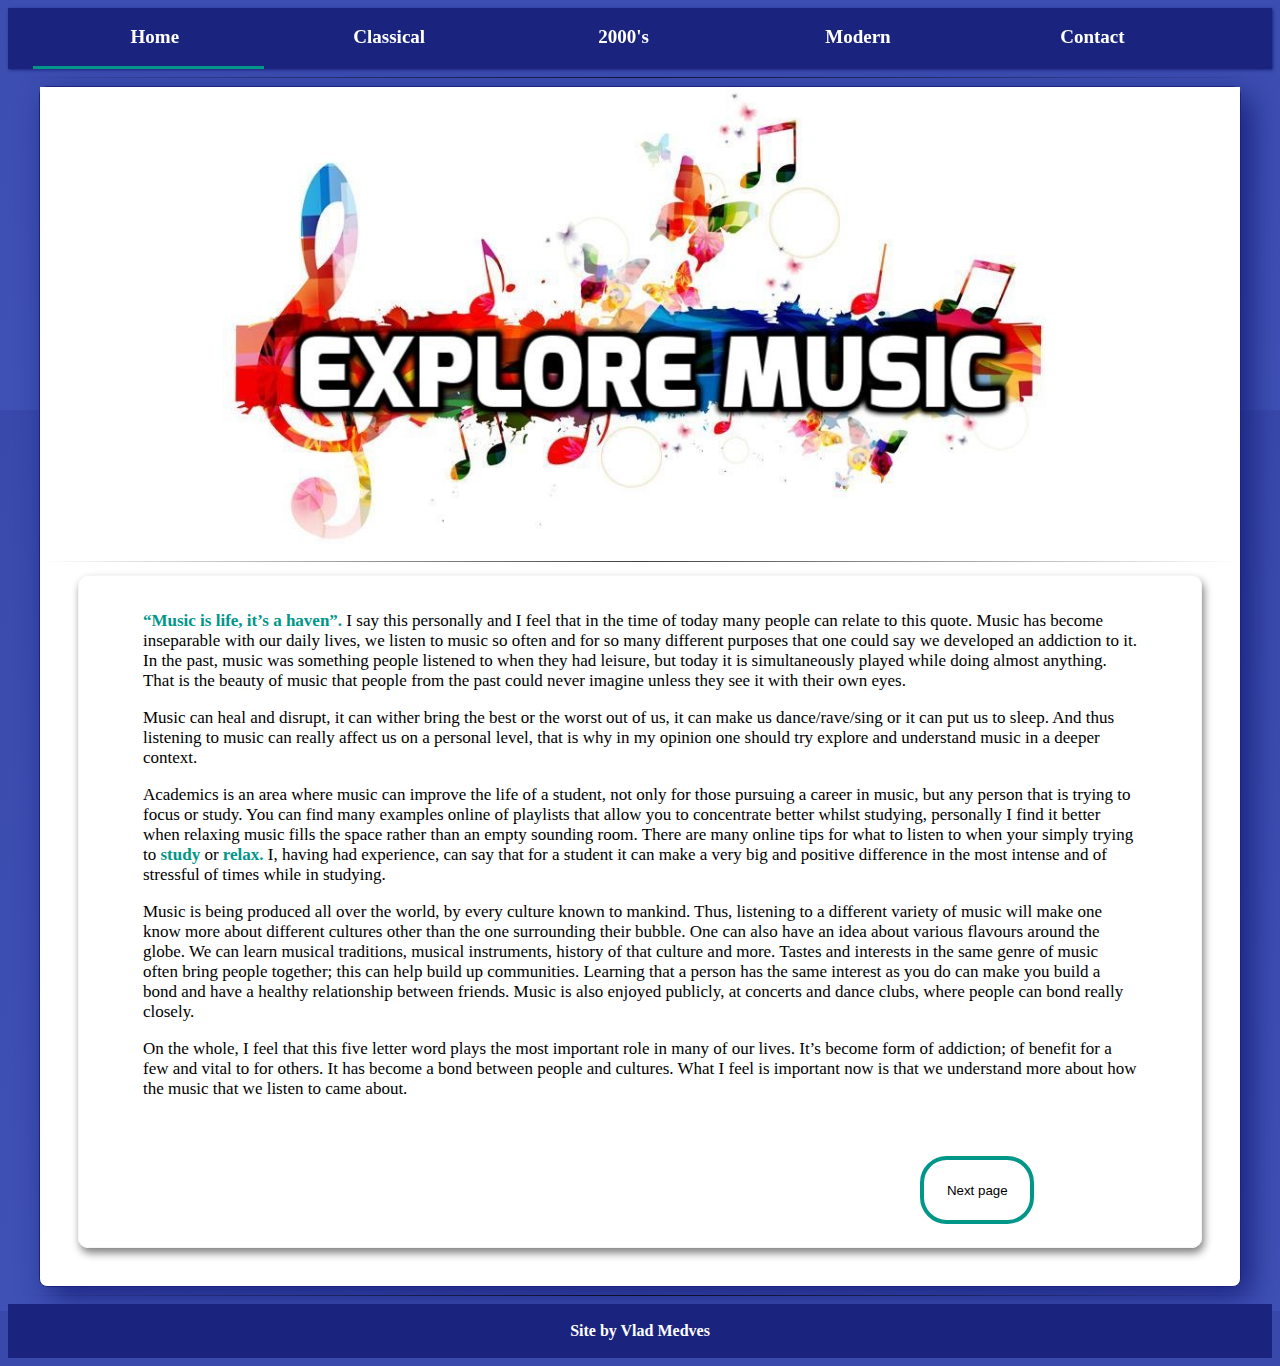
<file: index.html>
<!DOCTYPE html>
<html lang="en">
  <head>
    <meta name="viewport" content="width=device-width, initial-scale=1.0">
    <meta charset="utf-8">
    <title>Explore Music</title>
    <link href="styles/style.css" type="text/css" rel="stylesheet">
    <link href="styles/small.css" type="text/css" rel="stylesheet">
    <link href="styles/big.css" type="text/css" rel="stylesheet">
  </head>
    
  <body>
    <nav>
      <ul>
        <li><a href="index.html" class="bar">  Home </a></li>
        <li><a href="assets/classical.html">  Classical  </a></li>
        <li><a href="assets/2000.html">  2000's </a></li>
	    <li><a href="assets/modern.html">  Modern </a></li>
        <li><a href="assets/contact.html"> Contact </a></li>
      </ul> 
    </nav>
<hr>
    <div id="main">
      <header>  
        <img src="images/Header.jpg" alt="Header image">
      </header>
      
      <hr>
      
      <div id="content">
        
        <section class="text">
        
          <p>   <a href="http://kmit.in/emagazine/article/the-gift-of-music/">“Music is life, it’s a haven”. </a> 
				I say this personally and I feel that in the time of today many people can relate to this quote.
				Music has become inseparable with our daily lives, we listen to music so often and for so many different purposes that one could
				say we developed an addiction to it. In the past, music was something people listened to when they had leisure,
				but today it is simultaneously played while doing almost anything. That is the beauty of music that people from the past 
				could never imagine unless they see it with their own eyes. </p>
                   
          <p>	Music can heal and disrupt, it can wither bring the best or the worst out of us, it can make us dance/rave/sing or it can put us 
				to sleep. And thus listening to music can really affect us on a personal level, that is why in my opinion one should try explore and 
				understand music in a deeper context.						</p>
          
          <p>	Academics is an area where music can improve the life of a student, not only for those pursuing a career in music, 
				but any person that is trying to focus or study. You can find many examples online of playlists that allow you to concentrate better 
				whilst studying, personally I find it better when relaxing music fills the space rather than an empty sounding room.
				There are many online tips for what to listen to when your simply trying to 
				<a href="https://www.goconqr.com/en/examtime/blog/music-for-studying/"> study </a> or 
				<a href="https://soundscapemusictherapy.com/2011/09/29/five-tips-for-choosing-music-to-help-your-body-relax/"> relax. </a>
				I, having had experience, can say that for a student it can make a very big and positive difference in the most intense and of 
				stressful of times while in studying.</p>
          
          <p>	Music is being produced all over the world, by every culture known to mankind. 
				Thus, listening to a different variety of music will make one know more about different cultures other than  
				the one surrounding their bubble. One can also have an idea about various flavours around the globe. 
				We can learn musical traditions, musical instruments, history of that culture and more.      
				Tastes and interests in the same genre of music often bring people together; 
				this can help build up communities. Learning that a person has the same interest as you do can make you 
				build a bond and have a healthy relationship between friends. 
				Music is also enjoyed publicly, at concerts and dance clubs, where people can bond really closely.</p>	
				
          <p>	On the whole, I feel that this five letter word plays the most important role in many of our lives. It’s become form of addiction; 
				of benefit for a few and vital to for others. It has become a bond between people and cultures.
				What I feel is important now is that we understand more about how the music that we listen to came about.</p>
        
        </section>       
		
		<a href="assets/classical.html"><button class="next">Next page</button></a>
	  
	  </div>
    </div>  
	<hr>
	<footer>
		Site by Vlad Medves
    </footer>
	
  </body>
</html>
</file>
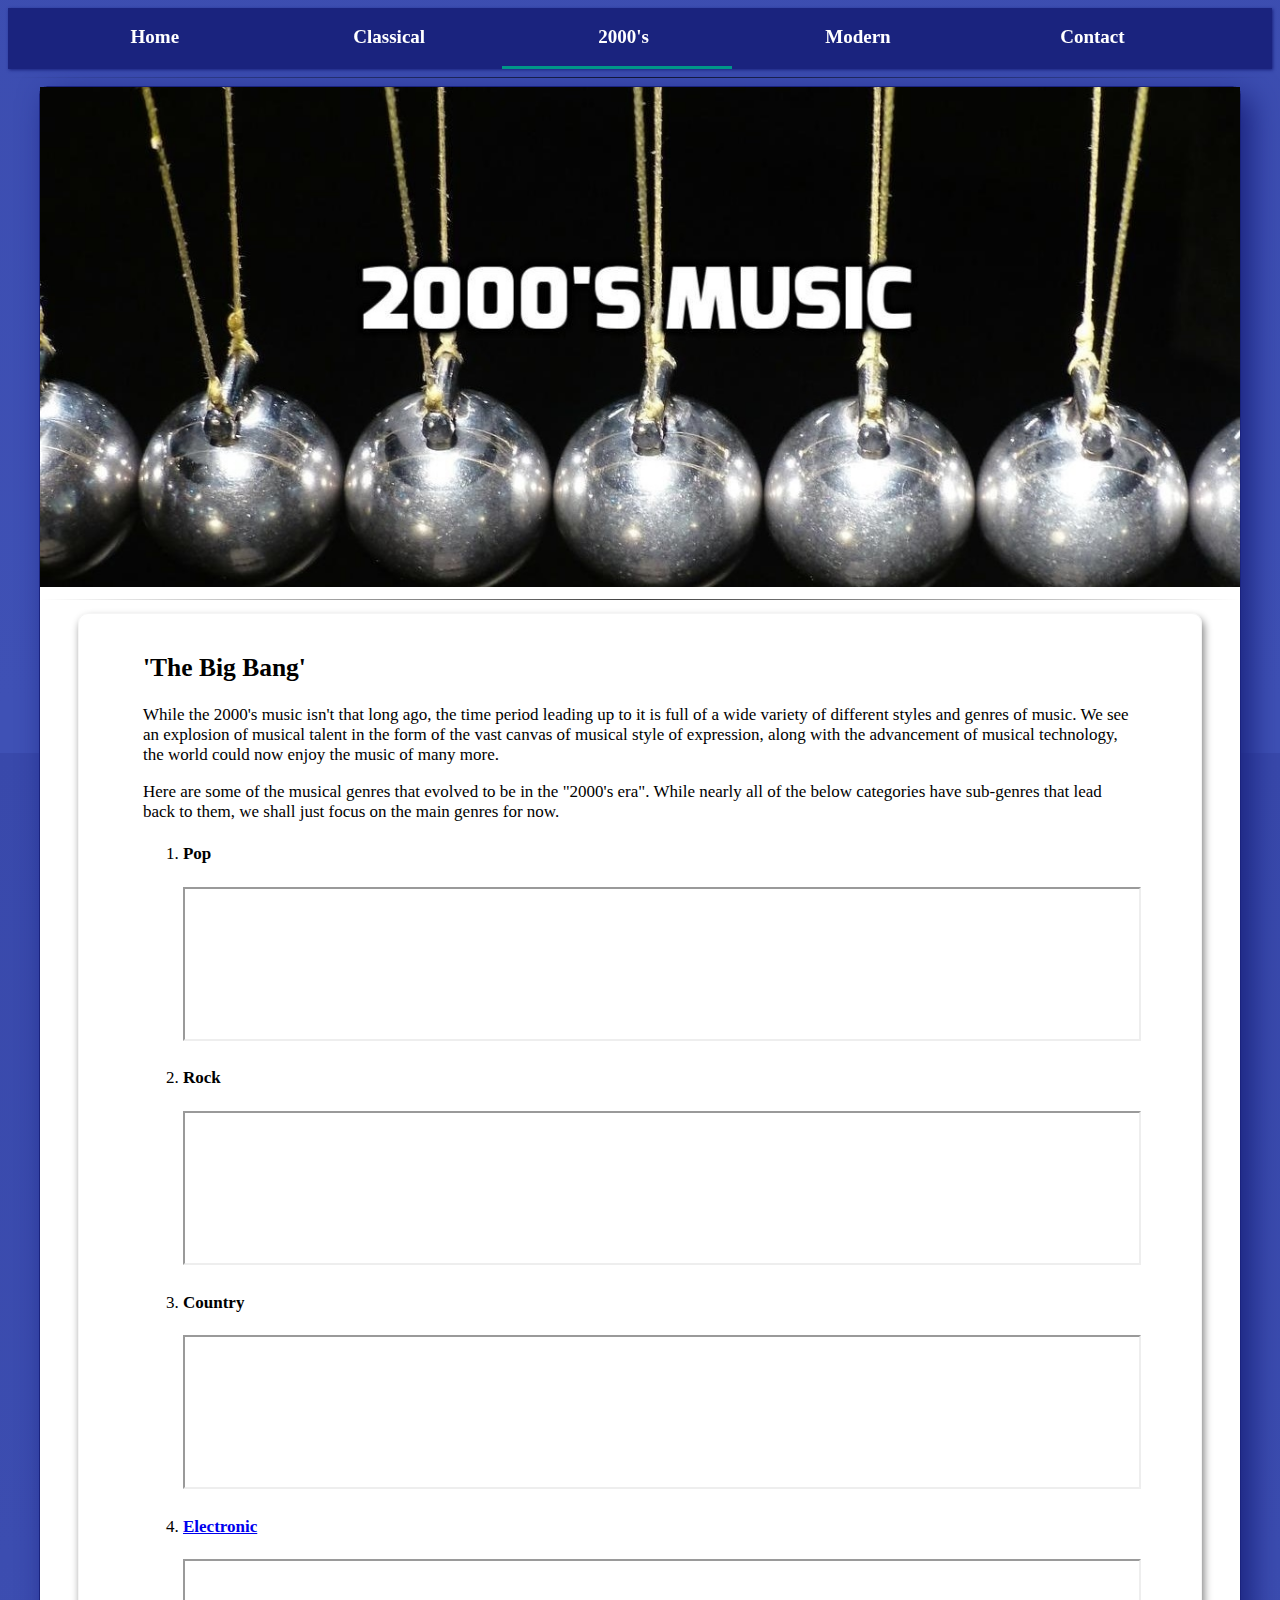
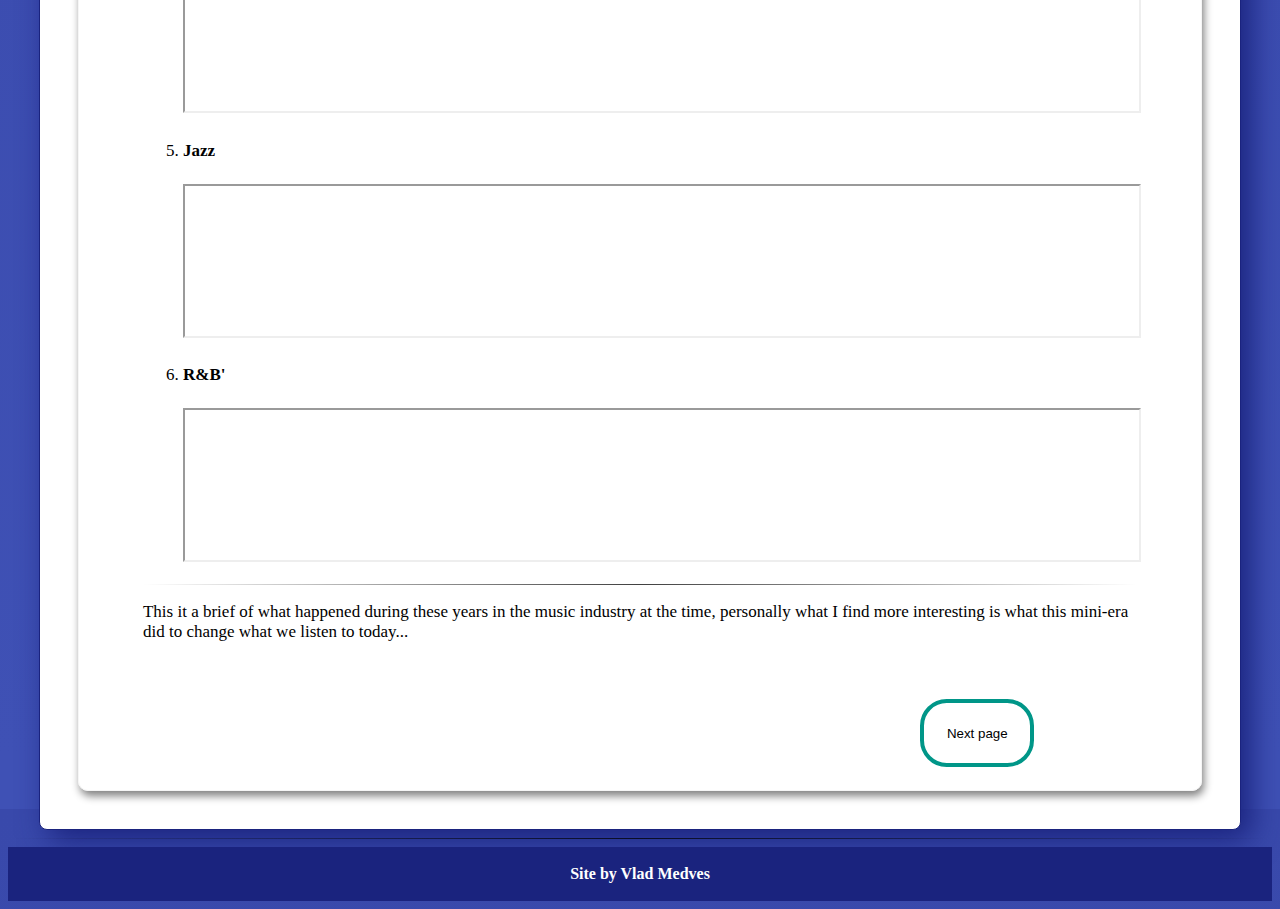
<file: assets/2000.html>
<!DOCTYPE html>
<html lang="en">
	<head>
		<meta name="viewport" content="width=device-width, initial-scale=1.0">
		<meta charset="utf-8">
		<title>Explore Music - 2000's</title>
		<link href="../styles/style.css" type="text/css" rel="stylesheet">
		<link href="../styles/small.css" type="text/css" rel="stylesheet">
		<link href="../styles/big.css" type="text/css" rel="stylesheet">
	</head>

  <body> 
    <nav>
      <ul>
        <li><a href="../index.html">  Home </a></li>
        <li><a href="classical.html">  Classical  </a></li>
        <li><a href="2000.html" class="bar">  2000's </a></li>
	    <li><a href="modern.html">  Modern </a></li>
        <li><a href="contact.html"> Contact </a></li>
      </ul> 
    </nav>
	<hr/>
    <div id="main">
      <header>  
        <img src="../images/2000's.jpg" alt="Header Image">
      </header>

      <hr>

      <div id="content">

        <section class="text">
			<h2> 'The Big Bang' </h2>
			<p> While the 2000's music isn't that long ago, the time period leading up to it is full of a wide variety of different
				styles and genres of music. We see an explosion of musical talent in the form of the vast canvas of musical style of
				expression, along with the advancement of musical technology, the world could now enjoy the music of many more.
				<aside> Here are some of the musical genres that evolved to be in the "2000's era". 
						While nearly all of the below categories have sub-genres that lead back to them, we shall just focus on the main genres for now.
				</aside>
			</p>	
		  
			<ol>
				<li>
					<h4> Pop </h4>
					<iframe width="100%" height="40%" src="https://www.youtube.com/embed/8Nl7KZtUBfs"  allowfullscreen></iframe>
				</li>
				
				<li>
					<h4>Rock</h4>
					<iframe width="100%" height="40%" src="https://www.youtube.com/embed/HgzGwKwLmgM" allowfullscreen></iframe>	
				
				</li>
				
				<li>
					<h4>Country</h4>
					<iframe width="100%" height="40%" src="https://www.youtube.com/embed/4TEhliSh_f4"  allowfullscreen></iframe>
				</li>
				
				<li>
					<h4><a href="http://www.songfacts.com/detail.php?id=29311"> Electronic </a></h4>
					<iframe width="100%" height="40%" src="https://www.youtube.com/embed/FGBhQbmPwH8"  allowfullscreen></iframe>
				</li>
				
				<li>
					<h4>Jazz</h4>
					<iframe width="100%" height="40%" src="https://www.youtube.com/embed/Hkke0UOJMB0"  allowfullscreen></iframe>
				
				</li>
				
				<li>
					<h4>R&B'</h4>
					<iframe width="100%" height="40%" src="https://www.youtube.com/embed/znlFu_lemsU"  allowfullscreen></iframe>	
				</li>
			</ol> 
			<hr/>
			<p> This it a brief of what happened during these years in the music industry at the time, 
				personally what I find more interesting is what this mini-era did to change what we listen to today...
			</p>		  
		</section>       

		<a href="modern.html"><button class="next">Next page</button></a>
		
      </div>
    </div>  
	<hr>
	<footer>
		Site by Vlad Medves
    </footer>
	
  </body>
</html>
</file>
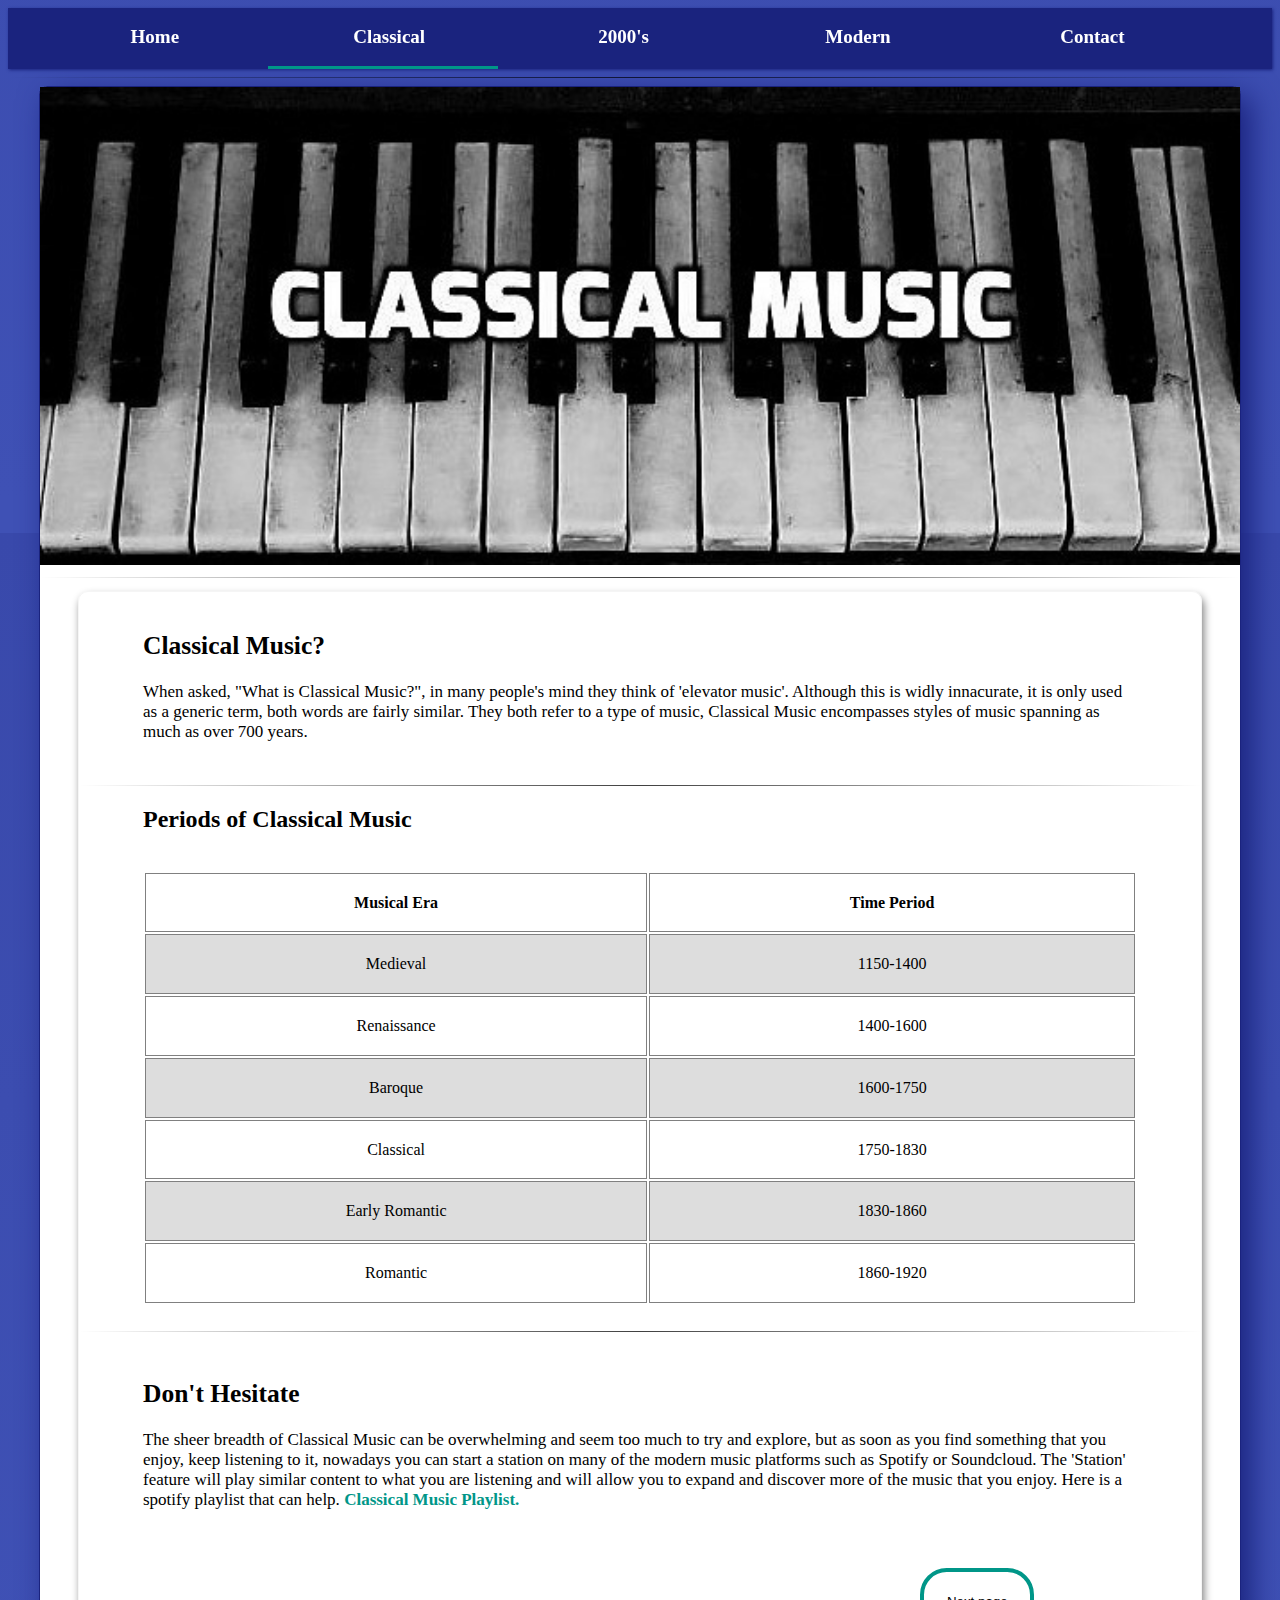
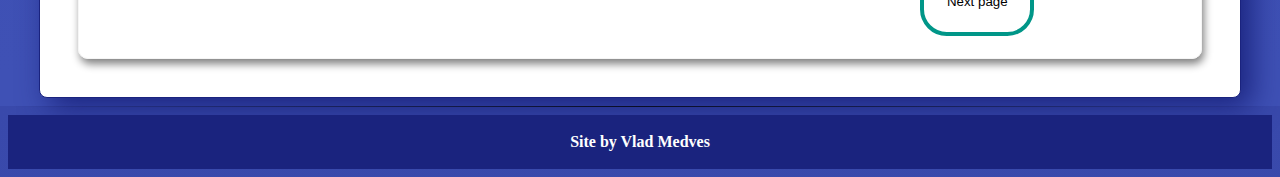
<file: assets/classical.html>
<!DOCTYPE html>
<html lang="en">
  <head>
    <meta name="viewport" content="width=device-width, initial-scale=1.0">
    <meta charset="utf-8">
    <title>Explore Music - Classical</title>
    <link href="../styles/style.css" type="text/css" rel="stylesheet">
    <link href="../styles/small.css" type="text/css" rel="stylesheet">
	<link href="../styles/big.css" type="text/css" rel="stylesheet">
  </head>

  <body> 
    <nav>
      <ul>
        <li><a href="../index.html">  Home </a></li>
        <li><a href="classical.html" class="bar">  Classical  </a></li>
        <li><a href="2000.html">  2000's </a></li>
	    <li><a href="modern.html">  Modern </a></li>
        <li><a href="contact.html"> Contact </a></li>
      </ul> 
    </nav>
<hr>
    <div id="main">
      <header>  
		<img src="../images/Classical.jpg" alt="Header Image">
      </header>

      <hr>

      <div id="content">

        <section class="text">
			<h2> Classical Music? </h2>
			<p>When asked, "What is Classical Music?", in many people's mind they think of 'elevator music'. Although this is widly 
			 innacurate, it is only used as a generic term, both words are fairly similar. They both refer to a type of music,
			 Classical Music encompasses styles of music spanning as much as over 700 years.</p>
        </section> 
		<hr/>
		<h2 style="margin-left:5vw;">Periods of Classical Music</h2>
		<table class="table">
		  <tr>
			<th>Musical Era</th>
			<th>Time Period</th>
		  </tr>
		  
		  <tr>
			<td>Medieval</td>
			<td>1150-1400</td>
		  </tr>
		  
		  <tr>
			<td>Renaissance</td>
			<td>1400-1600</td>
		  </tr>
		  
		  <tr>
			<td>Baroque</td>
			<td>1600-1750</td>
		  </tr>
		  
		  <tr>
			<td>Classical</td>
			<td>1750-1830</td>
		  </tr>
		  
		  <tr>
			<td>Early Romantic</td>
			<td>1830-1860</td>
		  </tr>
		  
		  <tr>
			<td>Romantic</td>
			<td>1860-1920</td>
		  </tr>
		</table>
		<hr/>
		<section class="text">
			<h2>Don't Hesitate</h2>
			<p>The sheer breadth of Classical Music can be overwhelming and seem too much to try and explore,
				but as soon as you find something that you enjoy, keep listening to it, nowadays you can start a station on
				many of the modern music platforms such as Spotify or Soundcloud. The 'Station' feature will play similar content 
				to what you are listening and will allow you to expand and discover more of the music that you enjoy.
				Here is a spotify playlist that can help. 
				<a href="https://open.spotify.com/user/spotify/playlist/4RmINrqBZGFs4NGTEWkeuT">Classical Music Playlist.</a>
			</p>
		</section>
		
		<a href="2000.html"><button class="next">Next page</button></a>
		
      </div>
    </div> 
	<hr>
	<footer>
		Site by Vlad Medves
    </footer>
	
  </body>
</html>
</file>
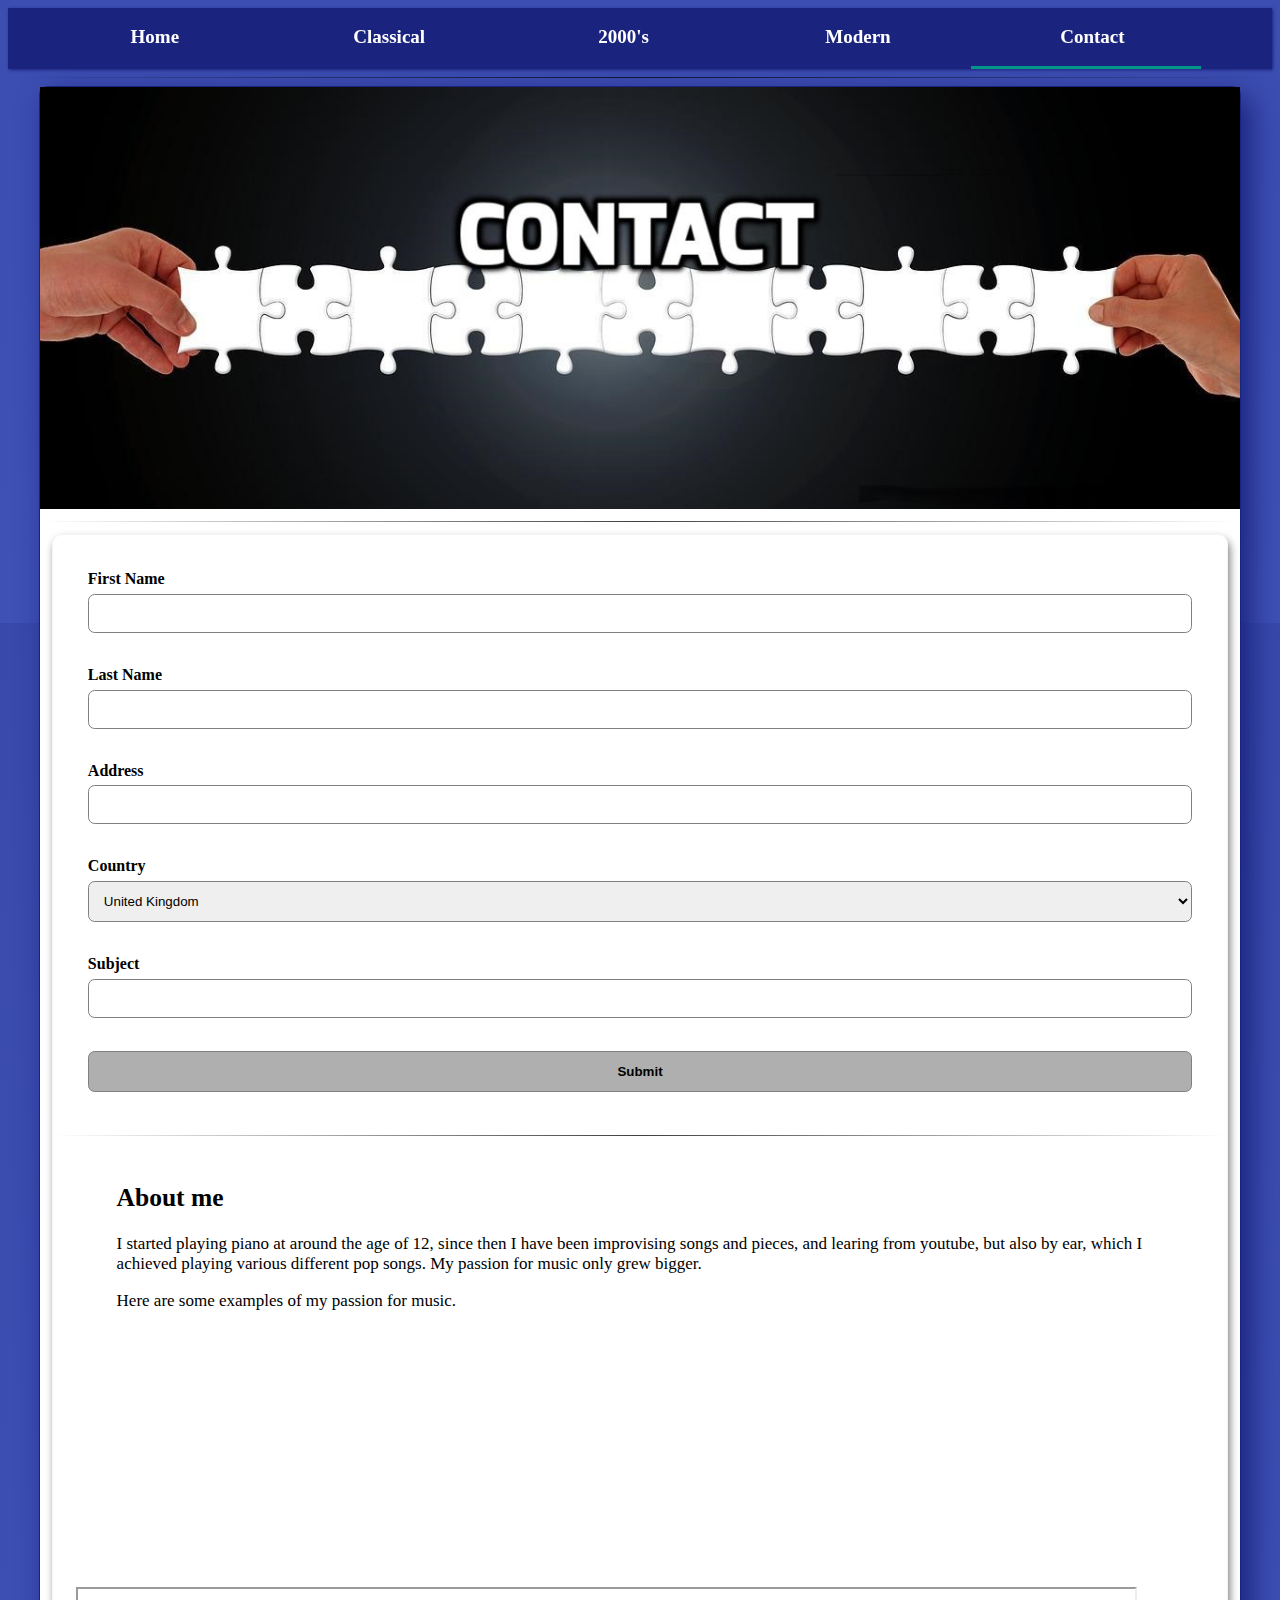
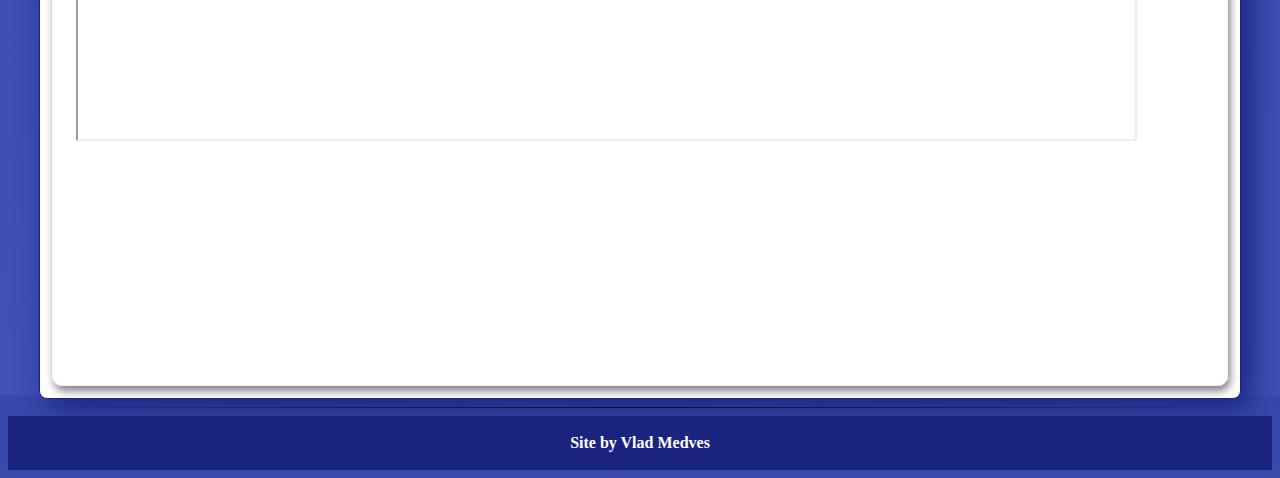
<file: assets/contact.html>
<!DOCTYPE html>
<html lang="en">
  <head>
    <meta name="viewport" content="width=device-width, initial-scale=1.0">
    <meta charset="utf-8">
    <title>Explore Music - Contact</title>
    <link href="../styles/style.css" type="text/css" rel="stylesheet">
    <link href="../styles/small.css" type="text/css" rel="stylesheet">
	<link href="../styles/big.css" type="text/css" rel="stylesheet">	
	<link href="../styles/contact_form.css" type="text/css" rel="stylesheet">	
	<script src="../scripts/form.js"></script>
  </head>

  <body> 
    <nav>
      <ul>
        <li><a href="../index.html">  Home </a></li>
        <li><a href="classical.html">  Classical  </a></li>
        <li><a href="2000.html">  2000's </a></li>
	    <li><a href="modern.html">  Modern </a></li>
        <li><a href="contact.html" class="bar"> Contact </a></li>
      </ul> 
    </nav>
<hr>
    <div id="main">
      <header>  
        <img src="../images/Contact.jpg" alt="Header Image">
      </header>

      <hr>

      <div id="content">
			<form name="reg_form" onsubmit="validate()" action="mailto:vmedves@gmail.com" enctype="text/plain" method="post" >				
				<label>
					<span> First Name </span>
					<input class="general_input" type="text" name="first_name">
				</label>
				
				<label>
					<span> Last Name </span>
					<input class="general_input" type="text" name="last_name">
				</label>

				<label>
					<span> Address </span>
					<input class="general_input" type="text" name="address">
				</label>

				<label>
					<span> Country </span>
					<select class="general_input"> 
						<option value="united_kingdom"> United Kingdom </option>
						<option value="ireland"> Ireland </option>
						<option value="germany"> Germany </option>
						<option value="usa"> USA </option>
						<option value="spain"> Spain </option>
						<option value="france"> France </option>
						<option value="romania"> Romania </option>
						<option value="italy"> Italy </option>
						<option value="portugal"> Portugal </option>
						<option value="northern_ireland"> Northern Ireland </option>
					</select>
				</label>

				<label>
					<span> Subject </span>
					<input class="long_input" type="text" name="subject" >
				</label>
				<br>
				<button type="submit"> <b>Submit</b> </button>
			</form>     
			<hr>
			<section class="text">
				<h2>About me</h2>
				<p>I started playing piano at around the age of 12, since then I have been improvising songs and pieces, 
					and learing from youtube, but also by ear, which I achieved playing various different pop songs. My passion for music only 
					grew bigger.<aside>Here are some examples of my passion for music. </aside>
				</p>	
			</section>
			
			<iframe style="margin:2%;" width="90%" height="166" scrolling="no" frameborder="no" src="https://w.soundcloud.com/player/?url=https%3A//api.soundcloud.com/tracks/315747947&amp;color=%23ff5500&amp;auto_play=false&amp;hide_related=false&amp;show_comments=true&amp;show_user=true&amp;show_reposts=false&amp;show_teaser=true"></iframe>
			
			<iframe style="margin:2%;" width="90%" height="50%" src="https://drive.google.com/file/d/1dR4DslaJlHDD13n5g-p5MjF-12kGWZHfnA/preview"></iframe>
			
			<iframe style="margin:2%;" width="90%" height="166" scrolling="no" frameborder="no" src="https://w.soundcloud.com/player/?url=https%3A//api.soundcloud.com/tracks/321437152&amp;color=%23ff5500&amp;auto_play=false&amp;hide_related=false&amp;show_comments=true&amp;show_user=true&amp;show_reposts=false&amp;show_teaser=true"></iframe>
			
      </div>
  
    </div>
	<hr>
	<footer>
		Site by Vlad Medves
    </footer>
	
  </body>
</html>
</file>
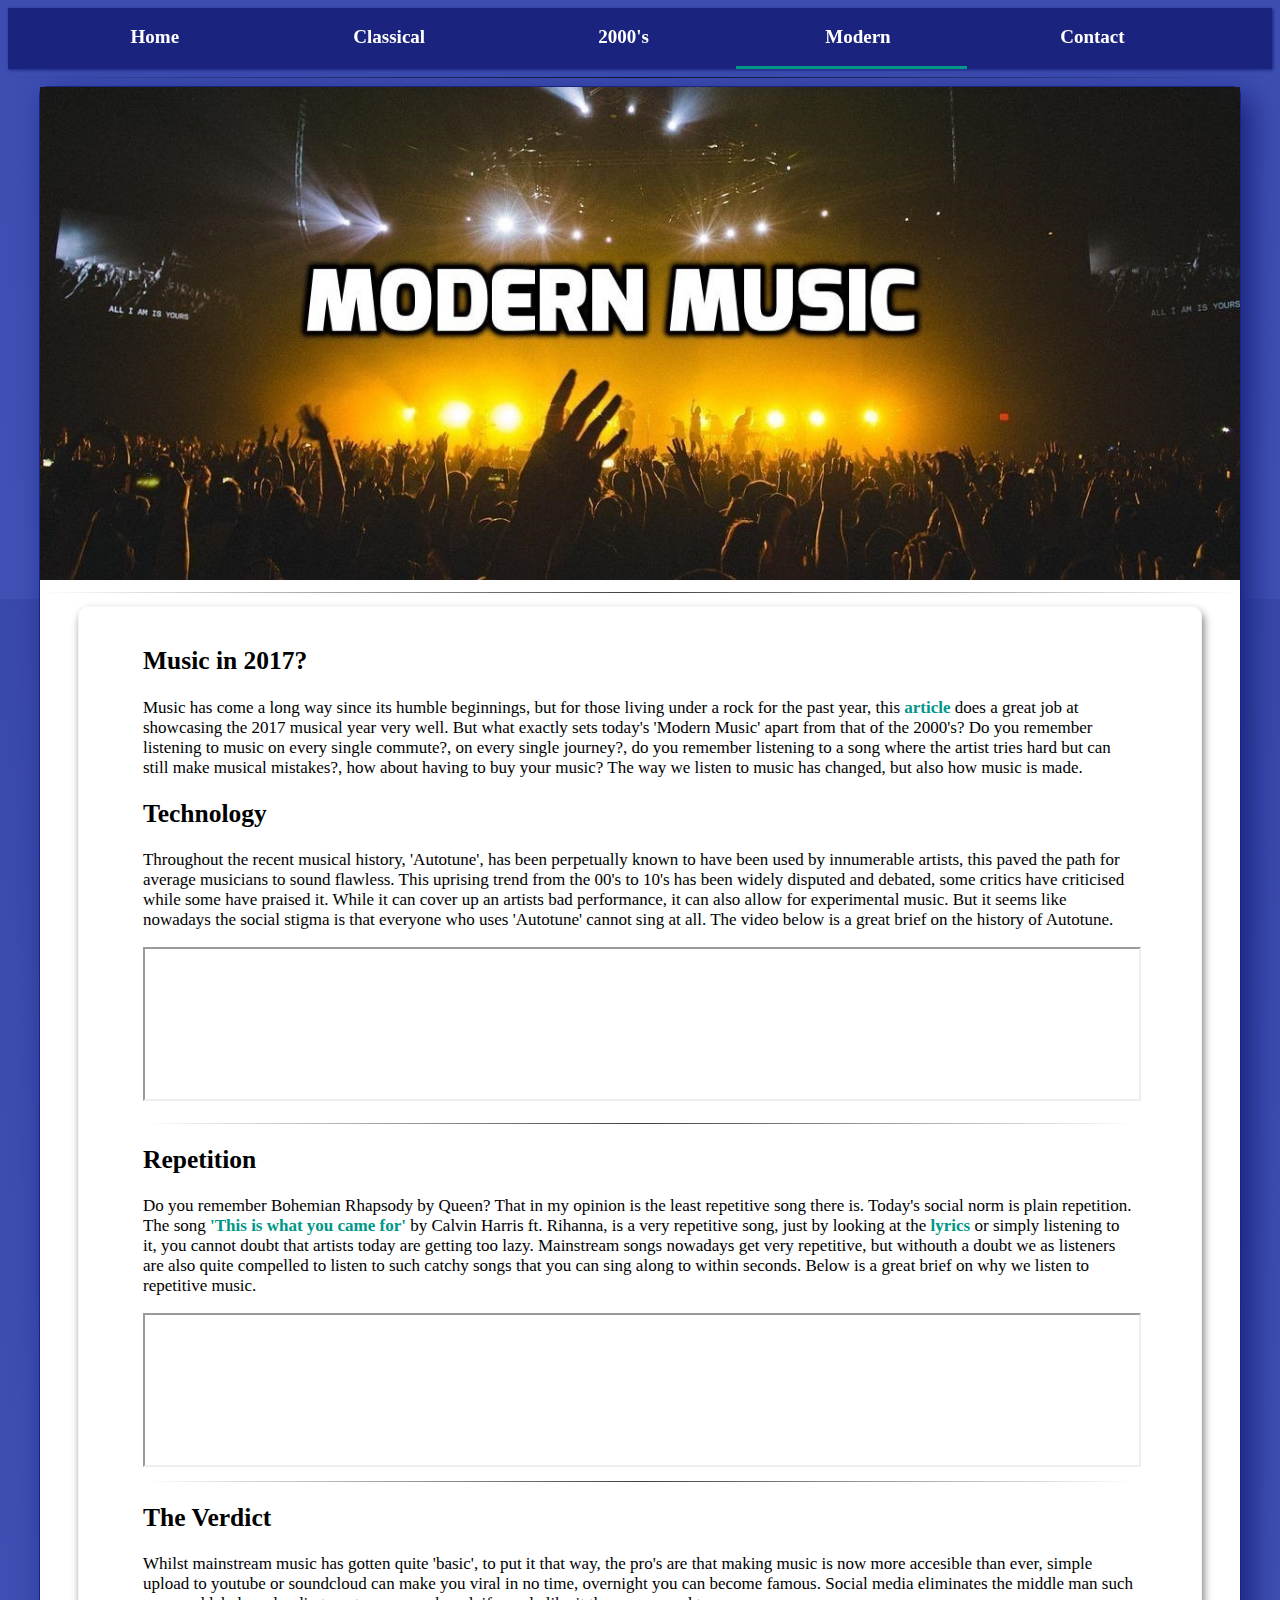
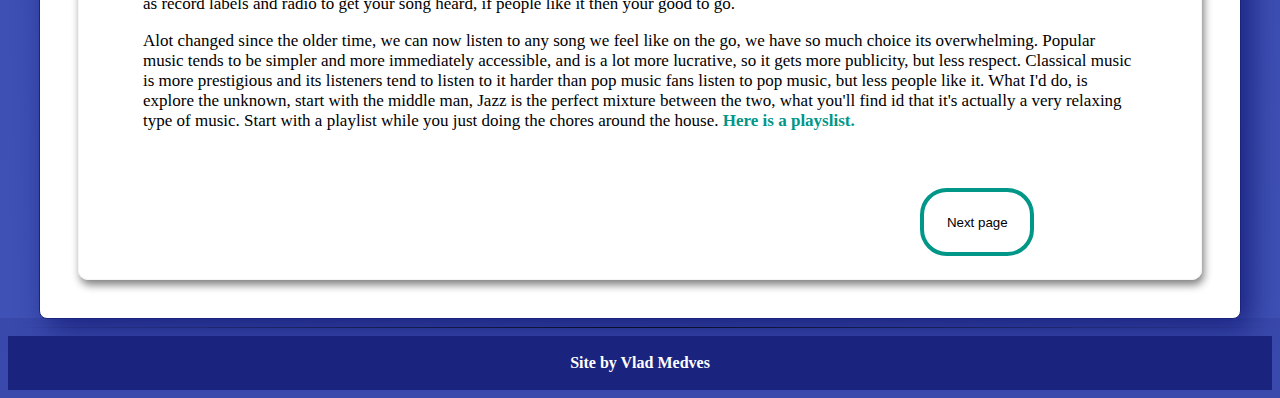
<file: assets/modern.html>
<!DOCTYPE html>
<html lang="en">
  <head>
    <meta name="viewport" content="width=device-width, initial-scale=1.0">
    <meta charset="utf-8">
    <title>Explore Music - Modern</title>
    <link href="../styles/style.css" type="text/css" rel="stylesheet">
    <link href="../styles/small.css" type="text/css" rel="stylesheet">
	<link href="../styles/big.css" type="text/css" rel="stylesheet">
  </head>

  <body> 
    <nav>
      <ul>
        <li><a href="../index.html">  Home </a></li>
        <li><a href="classical.html">  Classical  </a></li>
        <li><a href="2000.html">  2000's </a></li>
	    <li><a href="modern.html" class="bar">  Modern </a></li>
        <li><a href="contact.html"> Contact </a></li>
      </ul> 
    </nav>
<hr>
    <div id="main">
      <header>  
        <img src="../images/Modern.jpg" alt="Header Image">
      </header>

      <hr>

      <div id="content">

        <section class="text">
          <h2> Music in 2017? </h2>
		  <p> Music has come a long way since its humble beginnings, but for those living under a rock for the past year,
				this <a href="https://www.gq.com/story/13-songs-that-defined-music-in-2017">article</a> does a great job at 
				showcasing the 2017 musical year very well. But what exactly sets today's 'Modern Music' apart from that of the
				2000's? Do you remember listening to music on every single commute?, on every single journey?, do you remember 
				listening to a song where the artist tries hard but can still make musical mistakes?, how about having to buy your music?
				The way we listen to music has changed, but also how music is made.
		  </p>
		  
		  <h2> Technology</h2>
		  <p>Throughout the recent musical history, 'Autotune', has been perpetually known to have been used by innumerable artists,
				this paved the path for average musicians to sound flawless. This uprising trend from the 00's to 10's has been widely
				disputed and debated, some critics have criticised while some have praised it. While it can cover up an artists bad performance, 
				it can also allow for experimental music. But it seems like nowadays the social stigma is that everyone who uses 'Autotune' 
				cannot sing at all. The video below is a great brief on the history of Autotune.
		  <p>
		  <iframe width="100%" height="40%" src="https://www.youtube.com/embed/oS4Gku99Qco" frameborder="1px"  allow="encrypted-media" allowfullscreen></iframe>
		  <hr/>
		  <h2> Repetition </h2>
		  <p>  Do you remember Bohemian Rhapsody by Queen? That in my opinion is the least repetitive song there is. Today's social norm 
				is plain repetition. The song <a href="https://www.youtube.com/watch?v=kOkQ4T5WO9E"> 'This is what you came for' </a> by Calvin
				Harris ft. Rihanna, is a very repetitive song, just by looking at the 
				<a href="https://genius.com/Calvin-harris-this-is-what-you-came-for-lyrics"> lyrics </a> or simply listening to it, you cannot doubt that
				artists today are getting too lazy. Mainstream songs nowadays get very repetitive, but withouth a doubt we as listeners 
				are also quite compelled to listen to such catchy songs that you can sing along to within seconds. Below is a great brief on why 
				we listen to repetitive music.
		  </p>
		  <iframe width="100%" height="40%" src="https://www.youtube.com/embed/HzzmqUoQobc" frameborder="1px"  allow="encrypted-media" allowfullscreen></iframe>
		  <hr/>
		  <h2> The Verdict </h2>
		  <p> Whilst mainstream music has gotten quite 'basic', to put it that way, the pro's are that making music is now more accesible than ever,
				 simple upload to youtube or soundcloud can make you viral in no time, overnight you can become famous. Social media eliminates the middle 
				 man such as record labels and radio to get your song heard, if people like it then your good to go.
		  </p>
		  <p> Alot changed since the older time, we can now listen to any song we feel like on the go, we have so much choice its overwhelming.
					Popular music tends to be simpler and more immediately accessible, and is a lot more lucrative, so it gets more publicity, but less respect. 
					Classical music is more prestigious and its listeners tend to listen to it harder than pop music fans listen to pop music, but less people like it. 
					What I'd do, is explore the unknown, start with the middle man, Jazz is the perfect mixture between the two, what you'll find id that it's
					actually a very relaxing type of music. Start with a playlist while you just doing the chores around the house. 
					<a href="https://open.spotify.com/user/kontener/playlist/61jVWSCAlohvDsYkkynU9d">Here is a playslist.</a>
		  </p>
		  
		</section>       
		
		<a href="contact.html"><button class="next">Next page</button></a>
		
      </div>
    </div> 
	<hr>
	<footer>
		Site by Vlad Medves
    </footer>
	  
  </body>
</html>
</file>
<file: styles/style.css>
#main {
  width: 95%;
  margin: auto;
  border: .05em #1a237e solid;
  border-radius: .5em;
  min-height: 80%;
  background-color: white;
  box-shadow: 10px 10px 30px #1a237e;
}

body {
  background: repeating-linear-gradient(
    0deg,
    #3F51B5 4%,
    #3F51B5 6%,
    #3949ab 70%, 
    #3F51B5 6%
  );
}

hr {
  border: 0; 
  height: 1px; 
  background-image: linear-gradient(
    to right, 
    rgba(0, 0, 0, 0), 
    rgba(0, 0, 0, 0.75), 
    rgba(0, 0, 0, 0)
  ); 
}

.bar {
	border-bottom: .2em solid #009688;
}

nav ul li a {
  color: white;
  text-align: center;
  text-decoration: none;
  font-size: 19px;
  font-weight: bold;
  display: inline-block;
  width:13vw;
  padding: 2vh 2vw 2vh 3vw;
  transition-duration: 250ms;
}

nav ul li a:hover { background-color: #009688; text-shadow: .1vw .1vh .05em black;}

nav ul li {
  display: inline-block;
  position:relative;
  left: 2%; 
}

nav ul {
  height: auto;
  background-color: #1a237e;
  list-style-type: none;
  margin: 0;
  padding: 0;
  overflow: hidden;
  box-shadow: 1px 1px 3px #1a237e;
}

nav{
  width:100%;
  position: sticky;
  top: 0vh;
  left: 0;
}

header img {
  height: auto;
  max-height:70vh ;
  width: 100%;
}

h1 {
 font-family: Impact, fantasy;	
}

header {
  text-align: center;
}

#content {
  margin-left: 3vw;
  margin-right: 3vw;
  margin-bottom: 3vw;
  margin-top: 1vw;
  box-shadow: 2px 5px 8px grey;
  border-radius: 10px;
  border: 1px solid #F5F5F5;
}

.text {
  padding-right: 5vw;
  padding-left: 5vw;
  padding-bottom: 2vh;
  padding-top: 2vh;
  font-size: 17px;
}

.table {
	padding: 2vh 5vw 2vh 5vw;
}

.table td, th {
	border: .05em solid grey;
    text-align: center;
    padding: 2% 0 2% 0;
	width: 70vw;
}

.table tr:nth-child(even) {
	background-color: #dddddd;
}

footer {
	background-color:#1a237e;
	text-align: center;
	padding: 2vh;
	width: auto;
	color: white;
	font-weight: bold;
}

p a {
	text-decoration: none;
	color: #009688;
	font-weight: bold;
}

p a:hover {
	text-shadow: .1vw .1vh .05em #009688;
}

.next {
	background-color: white; 
    color: black; 
	border: .3em solid #009688;
	transition-duration: 0.3s;
	padding: 2%;
	margin: 2%;
	margin-left: 75%;
	border-radius: 2em;
}

.next:hover {
    background-color: #009688;
    color: white;
	border: 1px solid rgba(255, 255, 255, .4);
}
</file>
<file: styles/small.css>
@media screen and (max-width: 426px) {
  
  body {
    width: auto;
	background: none !important;
	padding: 0;
  } 
  
header img{
	width:100%;
}
  
  #main {
    width: 100%;
	margin: 0;
    left: 0;
    right: 0;
    border-radius: 0px;
	box-shadow: none;
	border: none;
	padding-top:3vh;
  }
  
  nav {
    box-shadow: 1px 1px .1px #0000ca;
	 position: fixed;
	 border-radius: 0px;
  }

  nav ul li a {
    font-size: 14px;
	width: 13vw;
	padding: 2vh 4vw 2vh 2vw;
	height: 3vh;
	transition-duration: 10ms;
  }


  nav ul li {
    margin-top: 0;
    left: 0;
  }

  #content {
    margin:0;
}

  .text {
    padding-right: 5%;
    padding-left: 5%;
    padding-bottom: 2%;
    padding-top: 2%;
    font-size: 16px
  }
  
}


@media screen and (max-width: 320px) {
	nav ul li a {
	width:;
	padding: 2vh 4vw 2vh 2vw;
}
</file>
<file: styles/big.css>
@media screen and (min-width: 1500px) {
  
  body {
    width: auto;
  }
  
  #main {
    width: 85vw;
    min-height: 90vh;
    border-radius: 20px;
  }
  
  nav {
    box-shadow: 1px 1px 1px #0000ca;
	 position: sticky;
  }

  nav ul li a {
    font-size: 45px;
    width:13vw;
	padding: 1vh 2vw 1vh 1vw;
  }
  
  h1 {
	  font-size: 48px;
  }


  nav ul li {
     left: 6%;
  }

  #content {
    margin-left: 5%;
    margin-right: 5%;
    margin-bottom: 5%;
    margin-top: 5%;
  }

  .text {
    padding-right: 7%;
    padding-left: 7%;
    padding-bottom: 2%;
    padding-top: 2%;
    font-size: 28px
  } 

}

@media screen and (min-width: 2000px) {
	
	nav ul li a {
    font-size: 50px;
	padding: 2vh 2vw 2vh 2vw;
  }
  
  h1{
	  font-size: 60px;
  }
	
	.text {
    font-size: 38px;
  }  
  
}
</file>
<file: styles/contact_form.css>
.general_input, .long_input {
    width: 100%;
    padding: 1%;
    border: 1px solid grey;
    border-radius: .5em;
    box-sizing: border-box;
    margin-top: .5%;
    margin-bottom: 3%;
    resize: vertical;
}

button[type=submit] {
    background-color: #009688;
    color: black;
    padding: 12px 20px;
    border: solid grey .05em;
    border-radius: .5em;
    transition-duration: .2s;
	width:100%;
	background: rgba(54, 54, 54, .4);
}

button[type=submit]:hover {
    background-color: #009688;
	color: white;
	box-shadow:.1vw .1vh .05em #009688;
	border: 1px solid rgba(255, 255, 255, .4);
	opacity: 1;
}
span {
	font-weight: bold;
}

form {
	padding: 3%;
}

option {
	color: #009688;
}

#content {
	margin: 1%;
}
</file>
